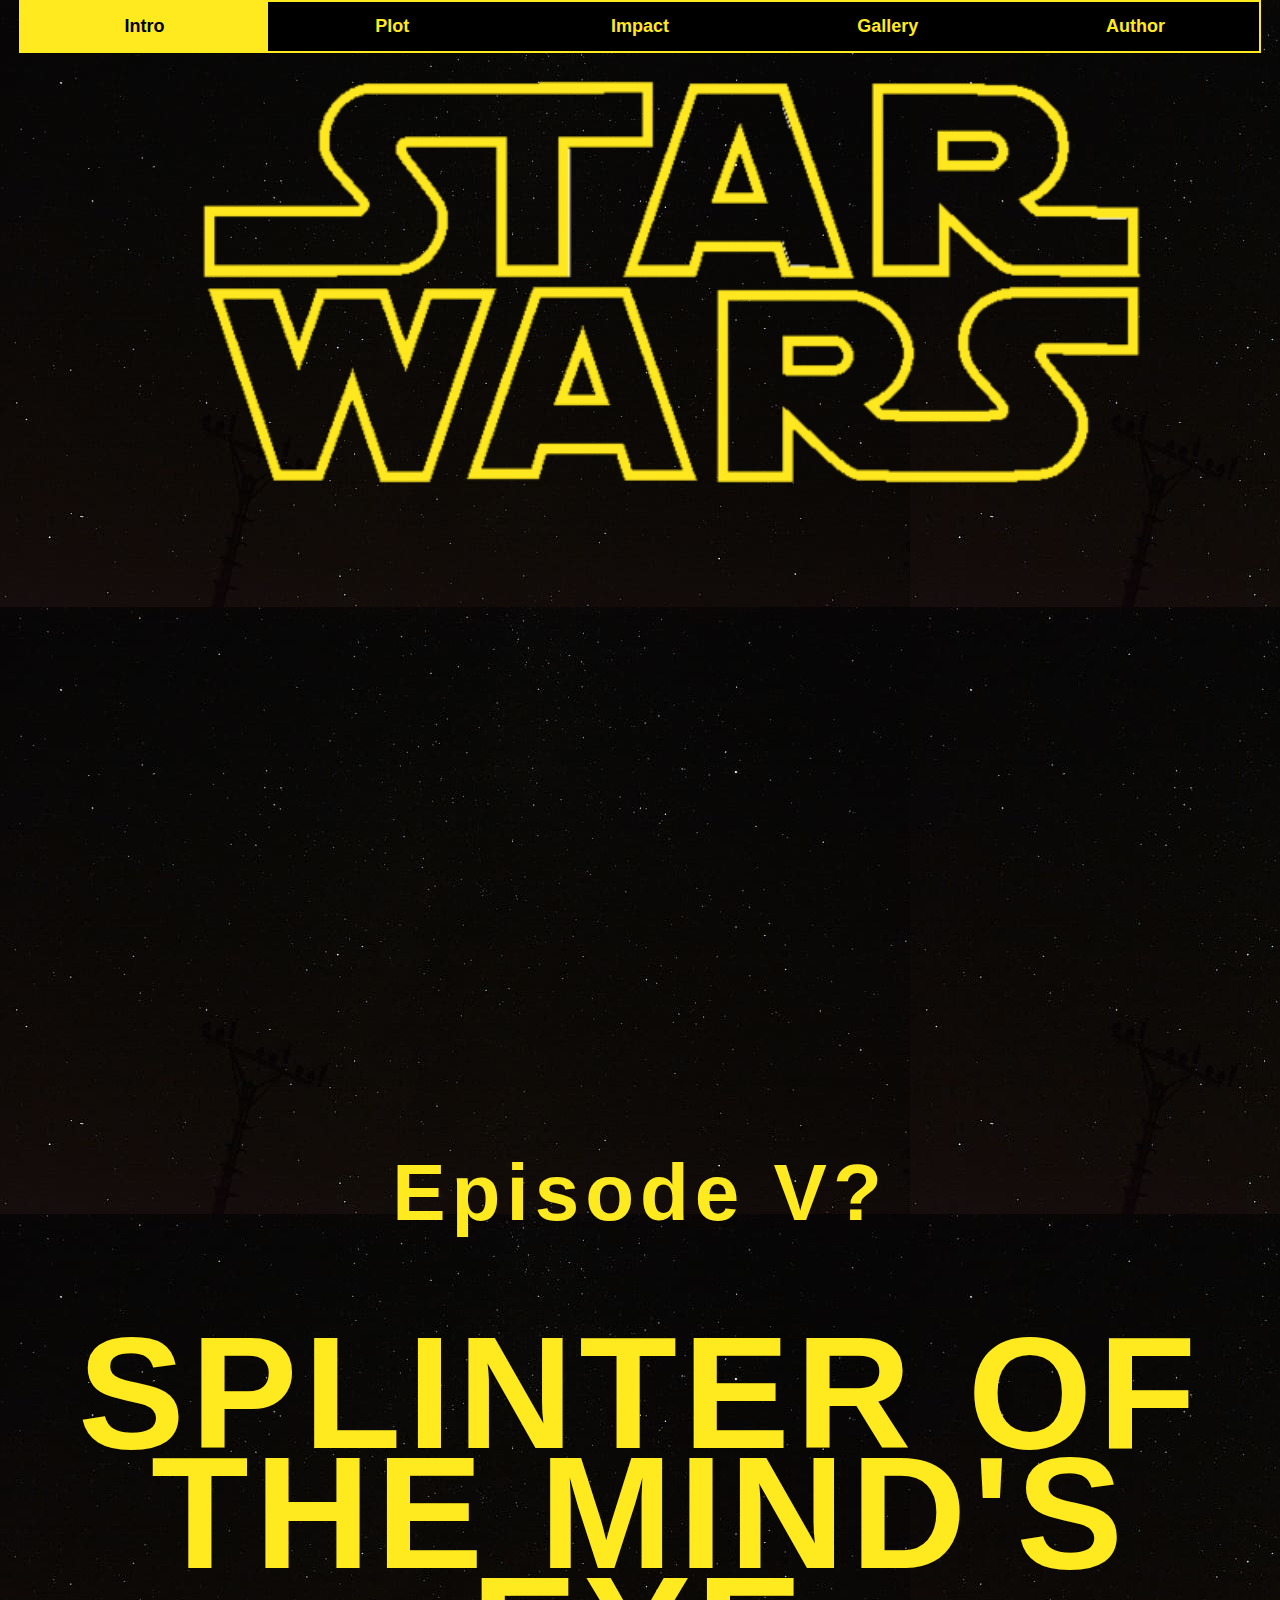
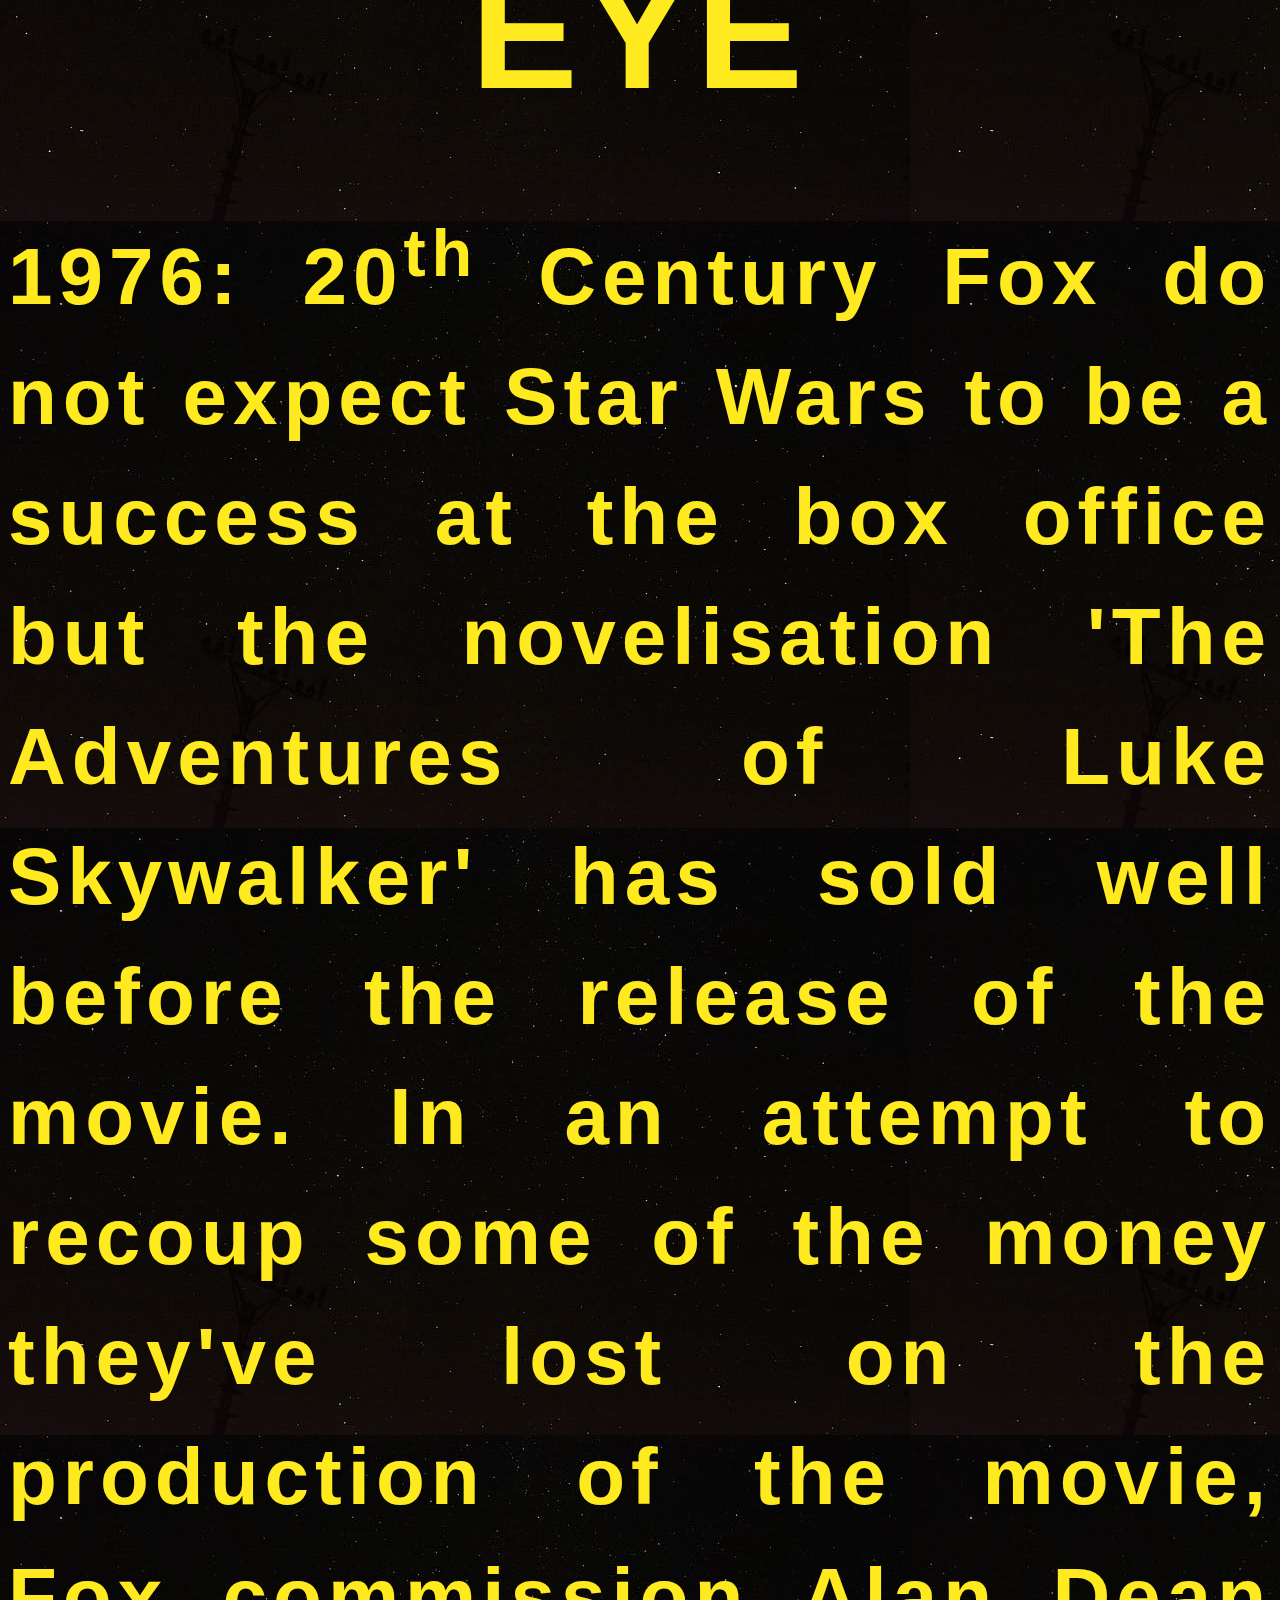
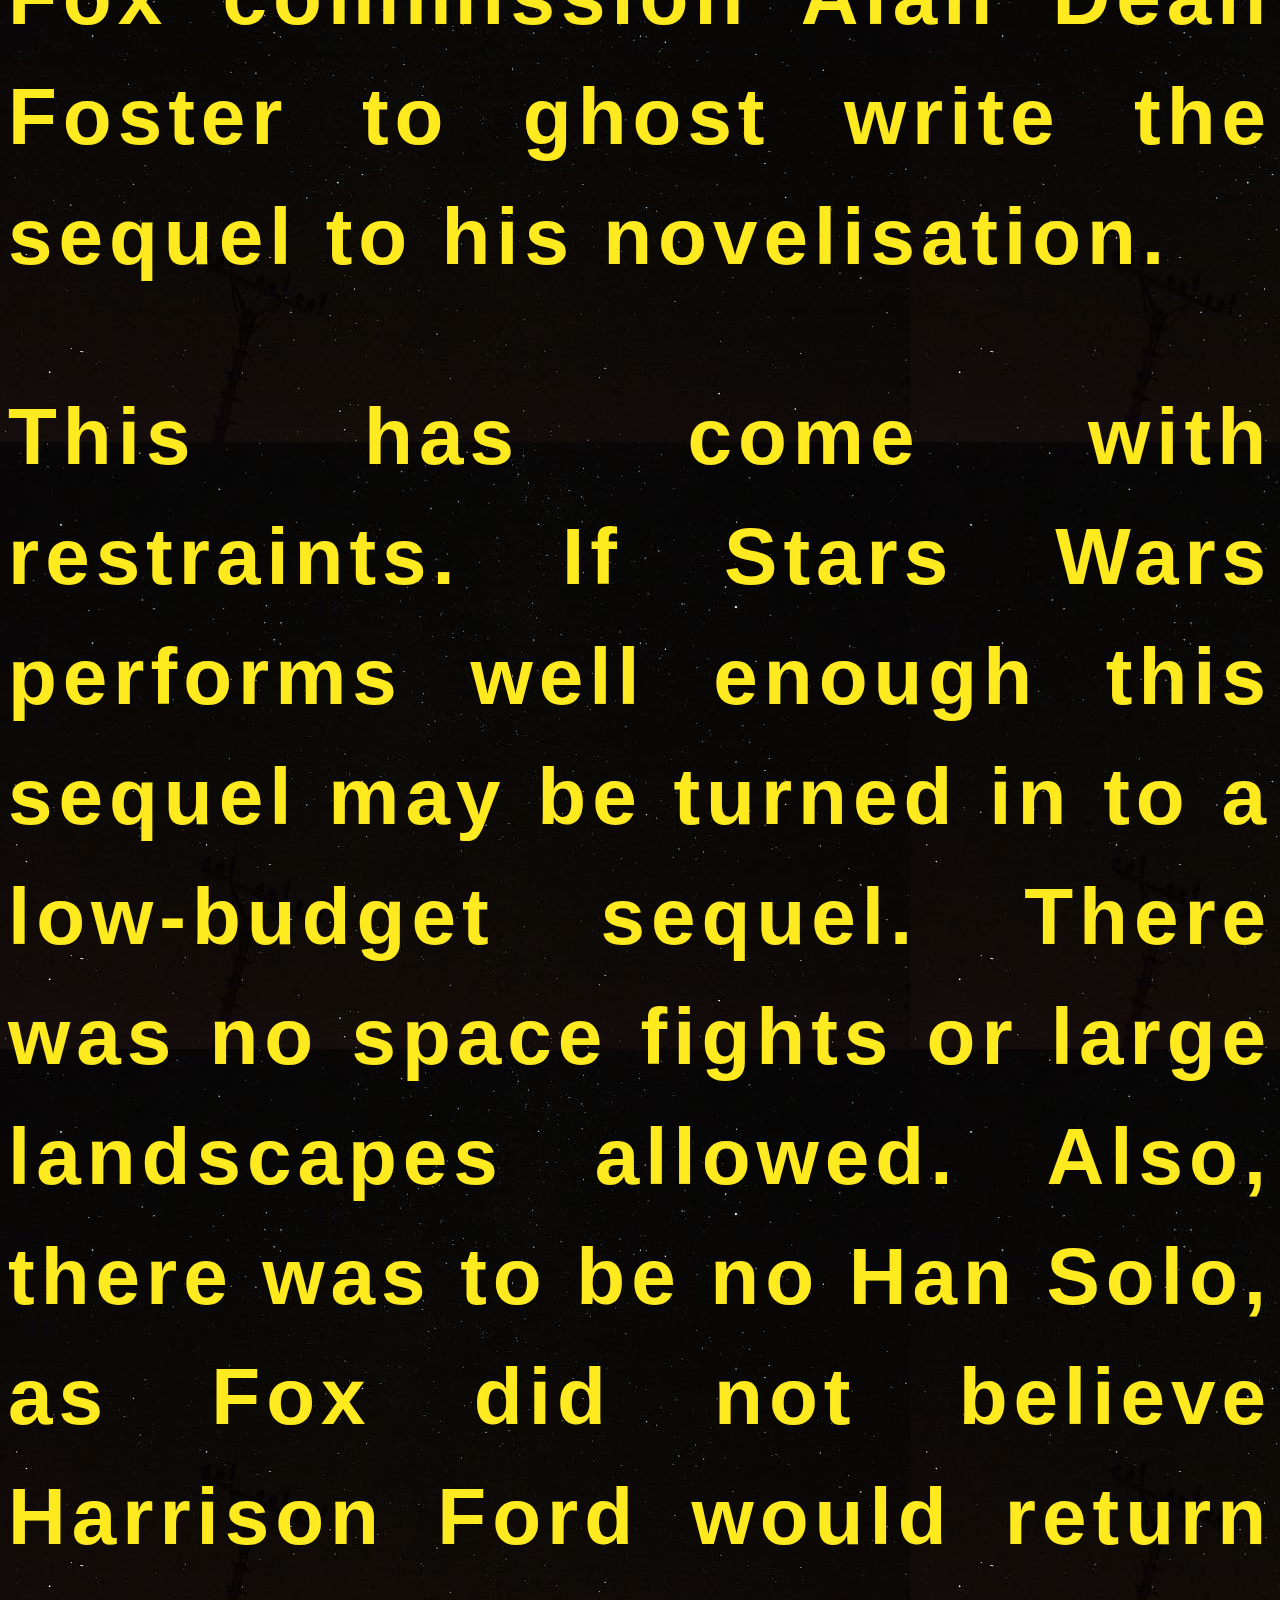
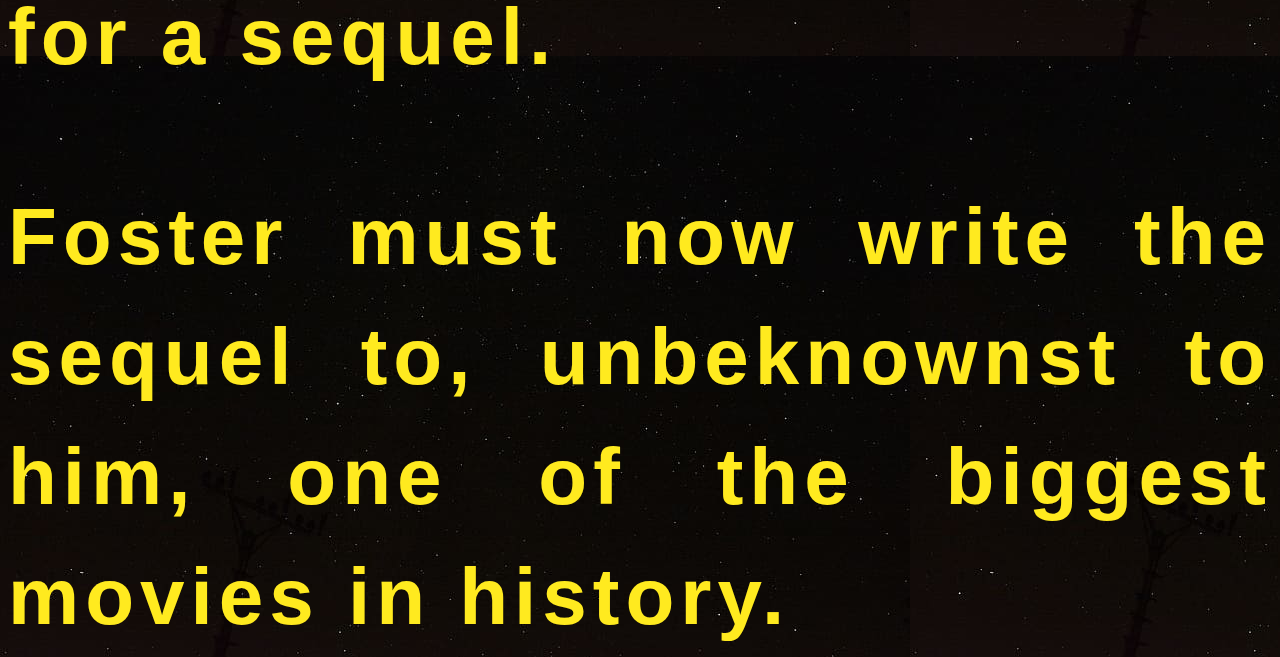
<file: index.html>
<!doctype html>
<html lang="en">
<head>
 <meta charset="utf-8">
 <title>Splinter of the Mind's Eye</title>
 <link rel="stylesheet" href="starwar.css">
</head>
<body>
    <div class="navbar">
        <a class="active" href= "index.html">Intro</a>
        <a href= "plot.html">Plot</a>
        <a href= "impact.html">Impact</a>
        <a href= "gallery2.html">Gallery</a>
        <a href= "author.html">Author</a>
</div>

    <section class="star-wars">
      <div class="logo">
        <img src="Images/Star_Wars_Logo.png" alt="Star Wars Logo">


      </div>
      <div class="crawl">
        <div class="title">
          <p>Episode V?</p>
          <h1>Splinter of the Mind's Eye</h1>
        </div>
        
        <p>
          1976: 20<sup>th</sup> Century Fox do not expect Star Wars to be a success at the box office but the novelisation 'The Adventures of Luke Skywalker' has sold well before the release of the movie.
          In an attempt to recoup some of the money they've lost on the production of the movie, Fox commission Alan Dean Foster to ghost write the sequel to his novelisation.
        </p>
        <p>
        This has come with restraints. If Stars Wars performs well enough this sequel may be turned in to a low-budget sequel. 
        There was no space fights or large landscapes allowed. 
        Also, there was to be no Han Solo, as Fox did not believe Harrison Ford would return for a sequel.
        </p>  
        <p>
        Foster must now write the sequel to, unbeknownst to him, one of the biggest movies in history. 
        </p>
        

      </div>
    </section>  
        
</body>
</html>
</file>
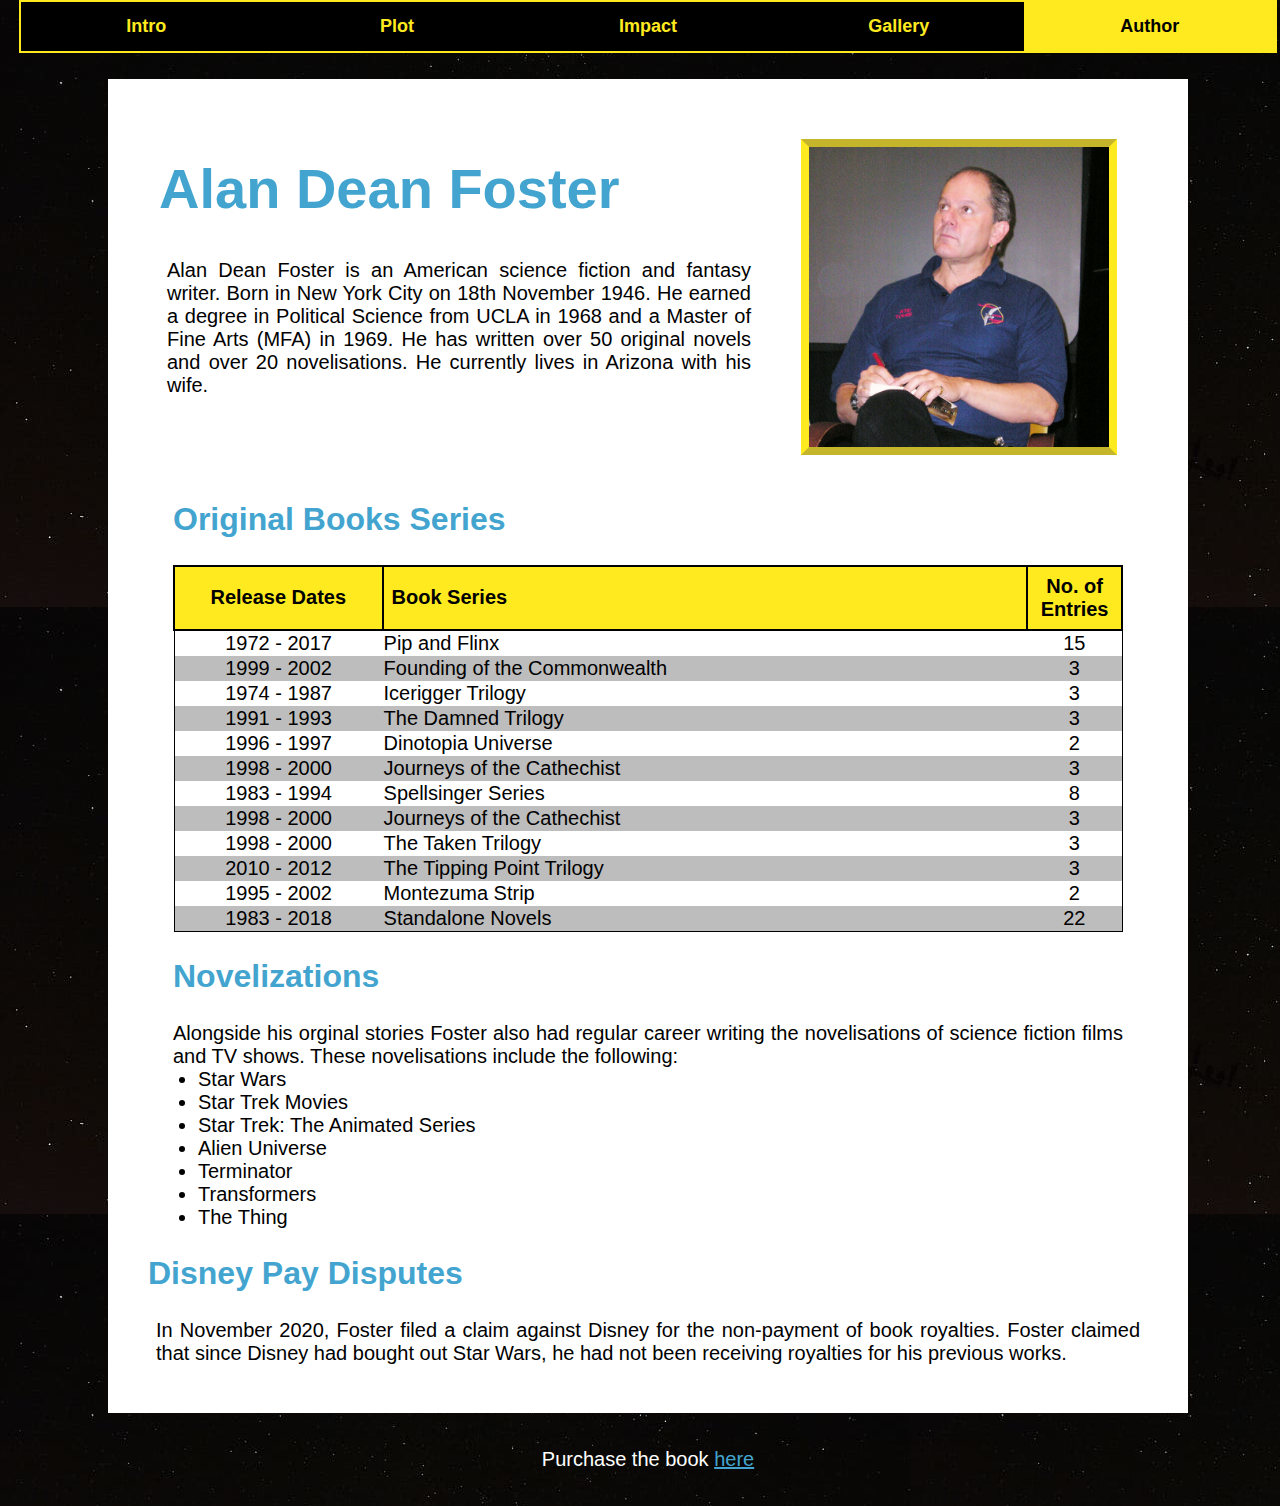
<file: author.html>
<!doctype html>
<html lang="en">
<head>
 <meta charset="utf-8">
 <title>Splinter - Author</title>
 <link rel="stylesheet" href="./test.css">
</head>
<body>
    <div class="navbar">
        <a href= "index.html">Intro</a>
        <a href= "plot.html">Plot</a>
        <a href= "impact.html">Impact</a>
        <a href= "gallery2.html">Gallery</a>
        <a class="active" href= "author.html">Author</a>
    </div>

    <div class="whitebox">
        <div class ="intro">
            <h1 class="title">Alan Dean Foster</h1>
            <p>
            Alan Dean Foster is an American science fiction and fantasy writer. 
            Born in New York City on 18th November 1946. 
            He earned a degree in Political Science from UCLA in 1968 and a Master of Fine Arts (MFA) in 1969. 
            He has written over 50 original novels and over 20 novelisations.
            He currently lives in Arizona with his wife.
            </p>
        </div>
        
        <img src="Images/ADF.jpg" alt="Author, Alan Dean Foster">

        <h2 class="subtitle" style="width:95%"> Original Books Series </h2>

        <table id="books">
            <tr>
                <th style = "text-align: center; width: 22%;"> Release Dates </th>
                <th> Book Series </th>
                <th style = "text-align: center; width:10%"> No. of Entries </th>
            </tr>
            <tr>
                <td style = "text-align: center;"> 1972 - 2017 </td>
                <td> Pip and Flinx</td>
                <td style = "text-align: center;"> 15 </td>
            </tr>
            <tr>
                <td style = "text-align: center;"> 1999 - 2002 </td>
                <td> Founding of the Commonwealth</td>
                <td style = "text-align: center;"> 3 </td>
            </tr>
            <tr>
                <td style = "text-align: center;"> 1974 - 1987 </td>
                <td> Icerigger Trilogy</td>
                <td style = "text-align: center;"> 3 </td>
            </tr>
            <tr>
                <td style = "text-align: center;"> 1991 - 1993 </td>
                <td> The Damned Trilogy</td>
                <td style = "text-align: center;"> 3 </td>
            </tr>
            <tr>
                <td style = "text-align: center;"> 1996 - 1997 </td>
                <td> Dinotopia Universe</td>
                <td style = "text-align: center;"> 2 </td>
            </tr>
            <tr>
                <td style = "text-align: center;"> 1998 - 2000 </td>
                <td> Journeys of the Cathechist</td>
                <td style = "text-align: center;"> 3 </td>
            </tr>
            <tr>
                <td style = "text-align: center;"> 1983 - 1994 </td>
                <td> Spellsinger Series</td>
                <td style = "text-align: center;"> 8 </td>
            </tr>
            <tr>
                <td style = "text-align: center;"> 1998 - 2000 </td>
                <td> Journeys of the Cathechist</td>
                <td style = "text-align: center;"> 3 </td>
            </tr>
            <tr>
                <td style = "text-align: center;"> 1998 - 2000 </td>
                <td> The Taken Trilogy</td>
                <td style = "text-align: center;"> 3 </td>
            </tr>
            <tr>
                <td style = "text-align: center;"> 2010 - 2012 </td>
                <td> The Tipping Point Trilogy </td>
                <td style = "text-align: center;"> 3 </td>
            </tr>
            <tr>
                <td style = "text-align: center;"> 1995 - 2002 </td>
                <td> Montezuma Strip </td>
                <td style = "text-align: center;"> 2 </td>
            </tr>
            <tr>
                <td style = "text-align: center;"> 1983 - 2018 </td>
                <td> Standalone Novels </td>
                <td style = "text-align: center;"> 22 </td>
            </tr>
            
        </table>

        <h2 class="subtitle" style="width:95%;"> Novelizations </h2>

        <p style ="color:black; font-size: 1.25em; max-width: 95%; margin:0px;">Alongside his orginal stories Foster also had regular career writing the novelisations of science fiction films and TV shows. These novelisations include the following:</p>
        <ul>
            <li> Star Wars</li>
            <li> Star Trek Movies</li>
            <li> Star Trek: The Animated Series</li>
            <li> Alien Universe</li>
            <li> Terminator </li>
            <li> Transformers </li>
            <li> The Thing </li>
        </ul>
        <article>
            <h2 class="subtitle" style="text-align: left;">Disney Pay Disputes</h2>
            <p>In November 2020, Foster filed a claim against Disney for the non-payment of book royalties. 
                Foster claimed that since Disney had bought out Star Wars, he had not been receiving royalties for his previous works.
            </p>
        </article>
    </div>
    <footer>Purchase the book <a href="https://www.amazon.co.uk/Splinter-Minds-Eye-Star-Wars/dp/0345320239"> here</a></footer> 
</body>
</html>
</file>
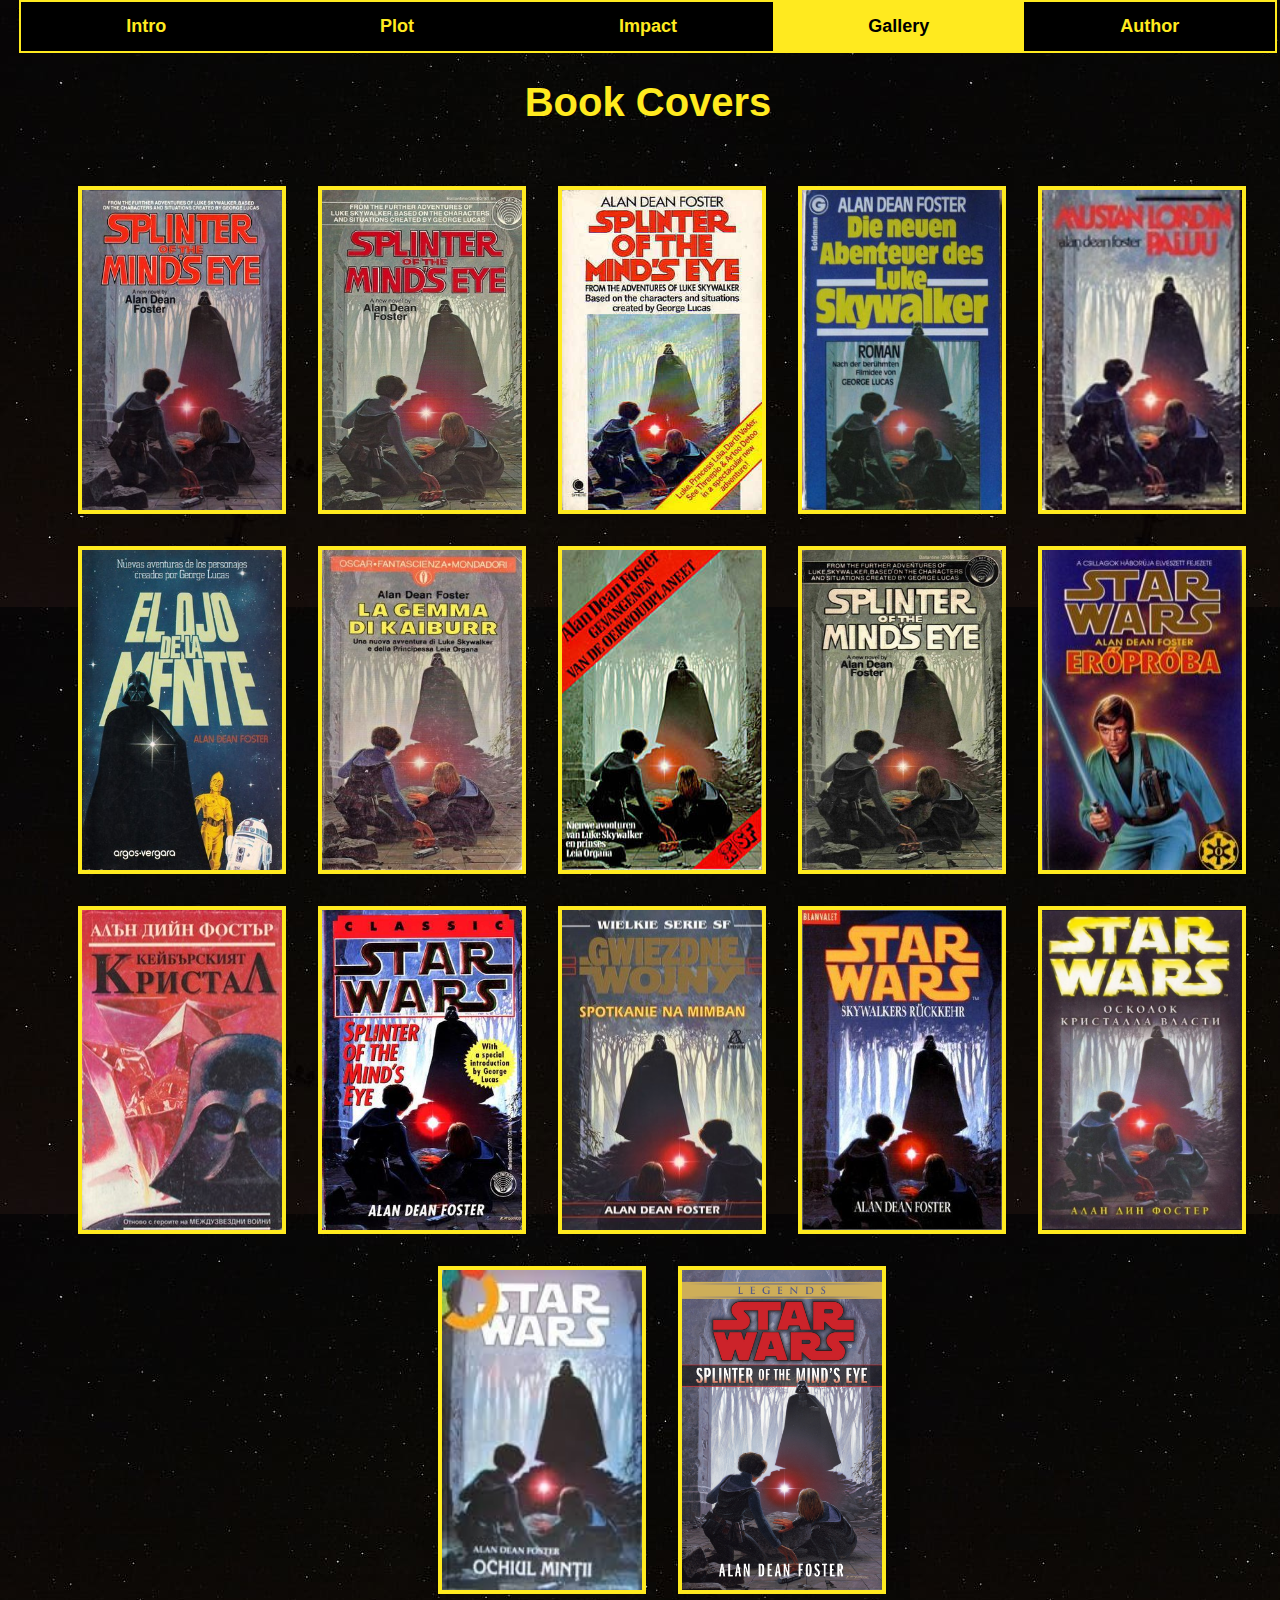
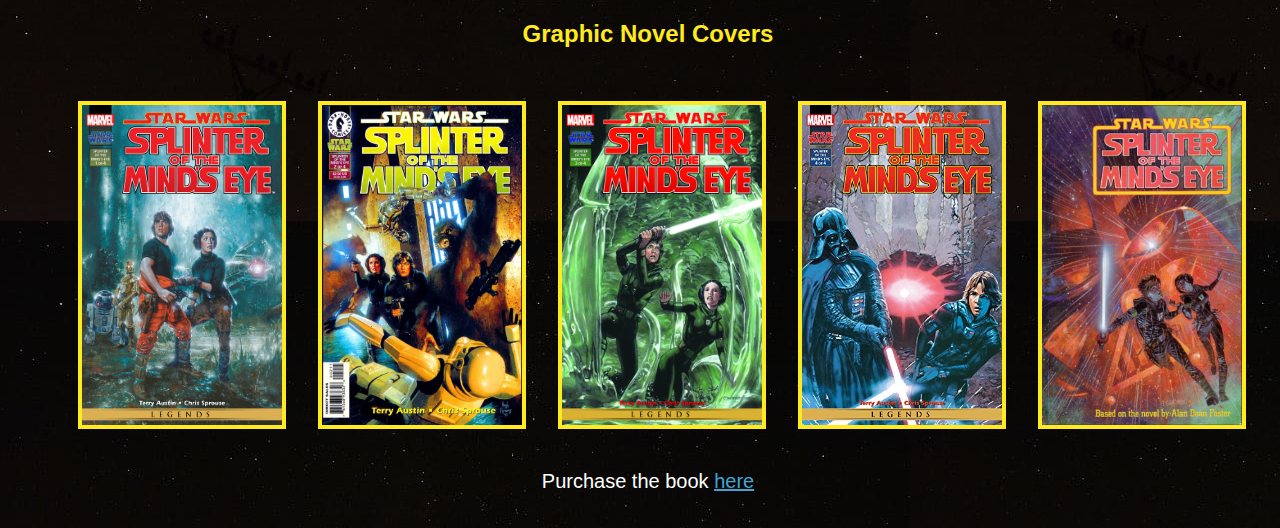
<file: gallery2.html>
<!doctype html>
<html lang="en">
<head>
 <meta charset="utf-8">
 <title>Splinter - Gallery</title>
 <link rel="stylesheet" href="test.css">
</head>
<body>
    <div class="navbar">
        <a href= "index.html">Intro</a>
        <a href= "plot.html">Plot</a>
        <a href= "impact.html">Impact</a>
        <a class="active" href= "gallery2.html">Gallery</a>
        <a href= "author.html">Author</a>
    </div>

    <h1>Book Covers</h1>


    <div class="gallery">

        <div class="box">
            <div class="imgBox">
                <img src="Gallery/Original.jpg" alt="Original Hardcover">
            </div>
            <div class="content">
                <p>Original Hardcover <br> February 1978 </p> 
            </div>
        </div>

        <div class="box">
            <div class="imgBox">
                <img src="Gallery/Original_paperback.jpg" alt="Original paperback">
            </div>
            <div class="content">
                <p>Original Paperback <br> April 1978 </p> 
            </div>
        </div>

        <div class="box">
            <div class="imgBox">
                <img src="Gallery/paperback_april_78.jpg" alt="Paperback print second wave">
            </div>
            <div class="content">
                <p>Paperback Alternative Cover <br> April 1978 </p> 
            </div>
        </div>

        <div class="box">
            <div class="imgBox">
                <img src="Gallery/German_1978.jpg" alt="German Cover">
            </div>
            <div class="content">
                <p>German Cover <br> "The New Adventures of Luke Skywalker"<br>April 1978 </p> 
            </div>
        </div>

        <div class="box">
            <div class="imgBox">
                <img src="Gallery/Finnish.jpg" alt="Finnish Cover">
            </div>
            <div class="content">
                <p>Finnish Cover <br> "Return of the Dark Lord"<br>April 1978 </p> 
            </div>
        </div>

        <div class="box">
            <div class="imgBox">
                <img src="Gallery/Spanish.jpg" alt="Spanish Cover">
            </div>
            <div class="content">
                <p>Spanish Cover <br> "The Mind's Eye"<br>July 1978 </p> 
            </div>
        </div>

        <div class="box">
            <div class="imgBox">
                <img src="Gallery/Italian.jpg" alt="Italian Cover">
            </div>
            <div class="content">
                <p>Italian Cover <br> "The Kyber Crystal"<br>August 1979 </p> 
            </div>
        </div>

        <div class="box">
            <div class="imgBox">
                <img src="Gallery/Dutch.jpg" alt="Dutch Cover">
            </div>
            <div class="content">
                <p>Dutch Cover <br> "Prisoners of the Jungle Planet"<br>August 1979 </p> 
            </div>
        </div>

        <div class="box">
            <div class="imgBox">
                <img src="Gallery/paperback_83.jpg" alt="Paperback Reprint">
            </div>
            <div class="content">
                <p>Return of the Jedi Rerelease <br> August 1983 </p> 
            </div>
        </div>

        <div class="box">
            <div class="imgBox">
                <img src="Gallery/Hungarian.jpg" alt="Hungarian Cover">
            </div>
            <div class="content">
                <p>Hungarian Cover <br> "A Test of Strength"<br>March 1992 </p> 
            </div>
        </div>

        <div class="box">
            <div class="imgBox">
                <img src="Gallery/Bulgarian_Cover.jpg" alt="Bulgarian Cover">
            </div>
            <div class="content">
                <p>Bulgarian Cover <br> "Kyber Crystal"<br>June 1993 </p> 
            </div>
        </div>

        <div class="box">
            <div class="imgBox">
                <img src="Gallery/Classic_1994.jpg" alt="Star Wars Classics Cover">
            </div>
            <div class="content">
                <p>Star Wars Classics <br>April 1994 </p> 
            </div>
        </div>

        <div class="box">
            <div class="imgBox">
                <img src="Gallery/Polish_1996.jpg" alt="Polish Cover">
            </div>
            <div class="content">
                <p>Polish Cover<br> "Meeting at Mimban" <br>December 1996 </p> 
            </div>
        </div>
        
        <div class="box">
            <div class="imgBox">
                <img src="Gallery/German_OC.jpg" alt="German Rerelease Cover">
            </div>
            <div class="content">
                <p>German Rerelease<br> "Skywalker's Return" <br>December 1996 </p> 
            </div>
        </div>

        <div class="box">
            <div class="imgBox">
                <img src="Gallery/Russian.jpg" alt="Russian Cover">
            </div>
            <div class="content">
                <p>Russian Cover <br> "Power Shard Crystal" <br>January 2000 </p> 
            </div>
        </div>

        <div class="box">
            <div class="imgBox">
                <img src="Gallery/Romanian.jpg" alt="Romanian Cover">
            </div>
            <div class="content">
                <p>Romanian Cover <br> "The Mind's Eye" <br> November 2003 </p> 
            </div>
        </div>

        <div class="box">
            <div class="imgBox">
                <img src="Gallery/Legends.jpg" alt="Star Wars Legends Cover">
            </div>
            <div class="content">
                <p>Star Wars Legends <br>March 2015 </p> 
            </div>
        </div>

        

    </div>

    <h2>Graphic Novel Covers</h2>

    <div class="gallery">
        <div class="box">
            <div class="imgBox">
                <img src="Gallery/GN1.jpg" alt="Graphic Novel Issue 1">
            </div>
            <div class="content">
                <p>Graphic Novel Issue 1 <br>December 1995 </p> 
            </div>
        </div>

        <div class="box">
            <div class="imgBox">
                <img src="Gallery/GN2.jpg" alt="Graphic Novel Issue 2">
            </div>
            <div class="content">
                <p>Graphic Novel Issue 2 <br>December 1995 </p> 
            </div>
        </div>

        <div class="box">
            <div class="imgBox">
                <img src="Gallery/GN3.jpg" alt="Graphic Novel Issue 3">
            </div>
            <div class="content">
                <p>Graphic Novel Issue 3 <br>January 1996 </p> 
            </div>
        </div>

        <div class="box">
            <div class="imgBox">
                <img src="Gallery/GN4.jpg" alt="Graphic Novel Issue 4">
            </div>
            <div class="content">
                <p>Graphic Novel Issue 4 <br>January 1996 </p> 
            </div>
        </div>

        <div class="box">
            <div class="imgBox">
                <img src="Gallery/GNC.jpg" alt="Graphic Novel Complete Collection">
            </div>
            <div class="content">
                <p>Graphic Novel Complete Collection <br>July 1996 </p> 
            </div>
        </div>

    </div>
    <footer>Purchase the book <a href="https://www.amazon.co.uk/Splinter-Minds-Eye-Star-Wars/dp/0345320239"> here</a></footer>
</body>
</html>
</file>
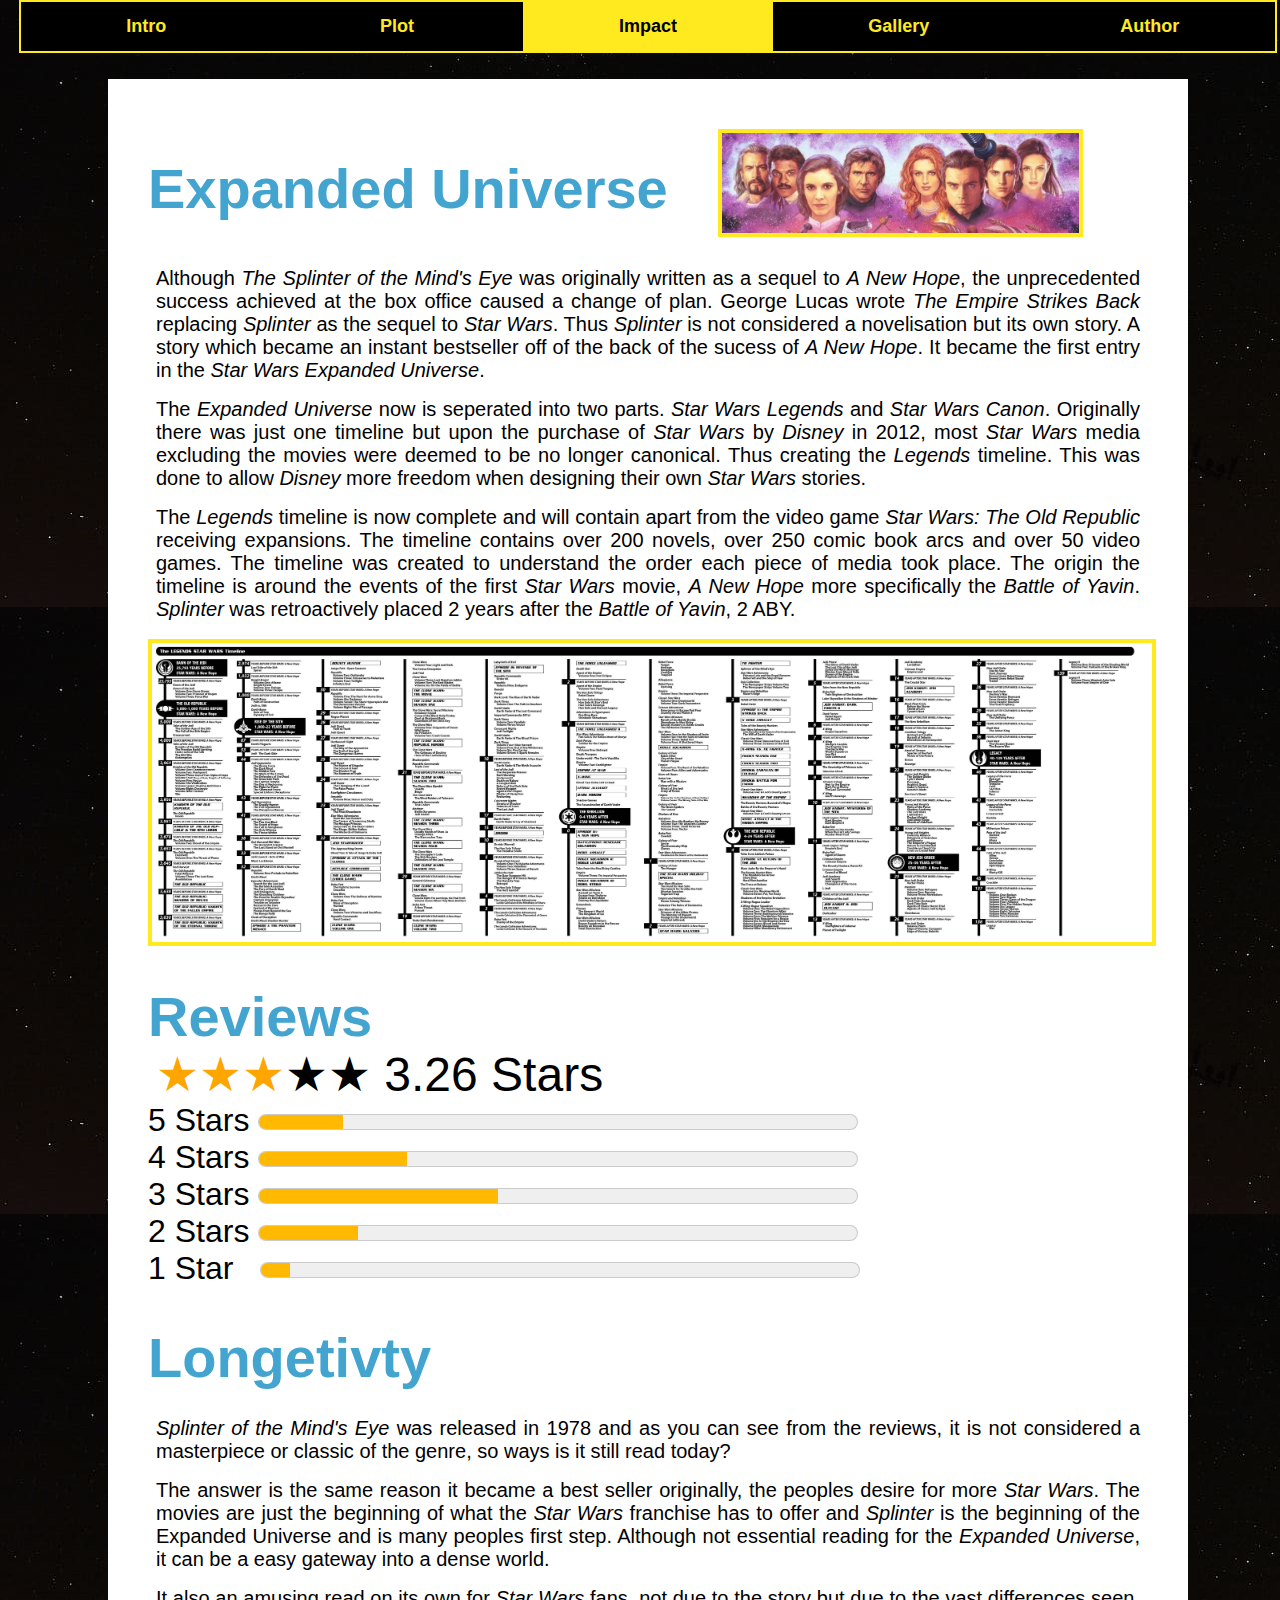
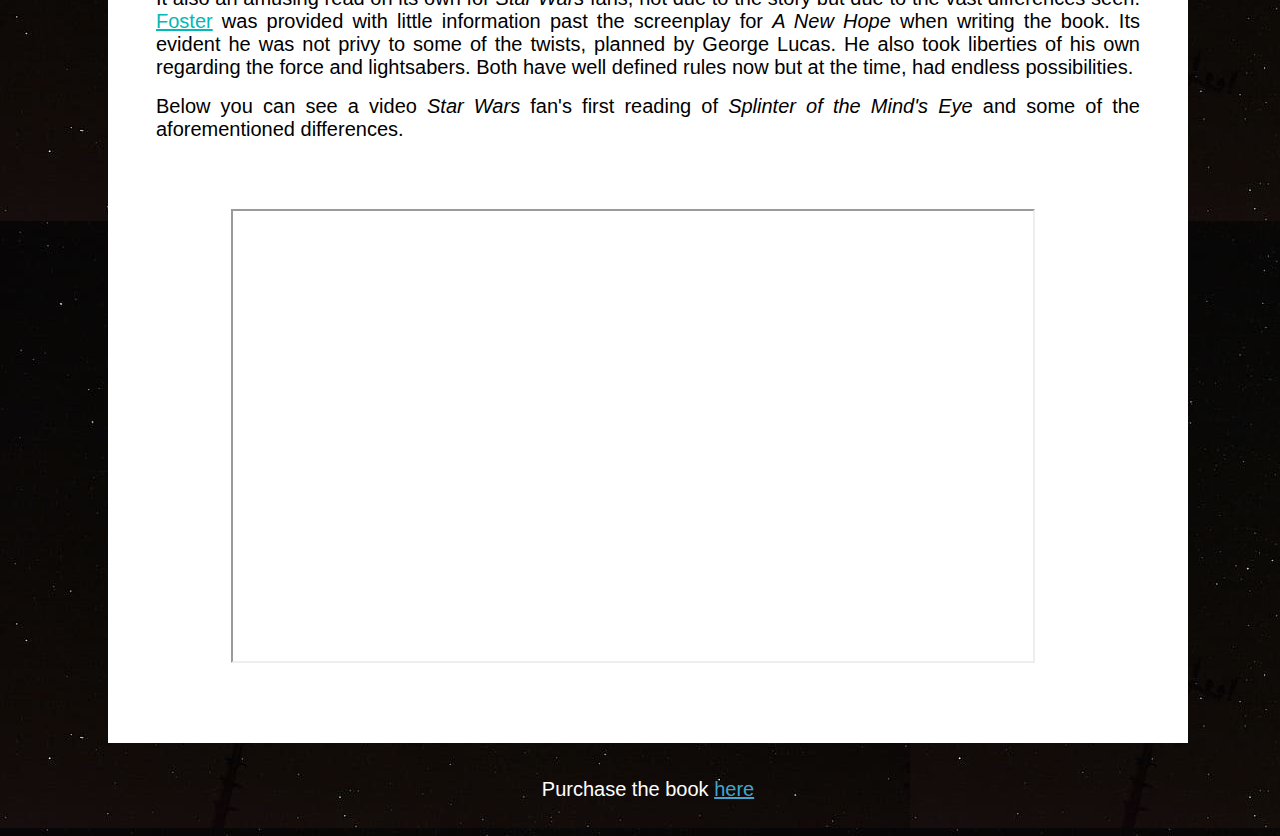
<file: impact.html>
<!doctype html>
<html lang="en">
<head>
 <meta charset="utf-8">
 <title>Splinter - Impact</title>
 <link rel="stylesheet" href="test.css">
</head>
<body>
    <div class="navbar">
        <a href= "index.html">Intro</a>
        <a href= "plot.html">Plot</a>
        <a class="active" href= "impact.html">Impact</a>
        <a href= "gallery2.html">Gallery</a>
        <a href= "author.html">Author</a>
    </div>

    <div class="whiteboxleft">
        <h1 class="title">Expanded Universe</h1>
        <img class="topright" src="Images/SWEU.jpg" alt="Star Wars EU drawing featuring, Kyle Katarn, Lando Calrissian, Leia Organa, Han Solo, Mara Jade, Luke Skywalker, Jacen Solo & Jaida Solo.">
        <p>
        Although <em>The Splinter of the Mind's Eye</em> was originally written as a sequel to <em>A New Hope</em>, the unprecedented success achieved at the box office caused a change of plan.
        George Lucas wrote <em>The Empire Strikes Back</em> replacing <em>Splinter</em> as the sequel to <em>Star Wars</em>. 
        Thus <em>Splinter</em> is not considered a novelisation but its own story. 
        A story which became an instant bestseller off of the back of the sucess of <em>A New Hope</em>.
        It became the first entry in the <em>Star Wars Expanded Universe</em>.
        </p>
        <p>
        The <em>Expanded Universe</em> now is seperated into two parts. <em>Star Wars Legends</em> and <em>Star Wars Canon</em>. 
        Originally there was just one timeline but upon the purchase of <em>Star Wars</em> by <em>Disney</em> in 2012, most <em>Star Wars</em> media excluding the movies were deemed to be no longer canonical.
        Thus creating the <em>Legends</em> timeline. 
        This was done to allow <em>Disney</em> more freedom when designing their own <em>Star Wars</em> stories.
        </p>
        <p>
        The <em>Legends</em> timeline is now complete and will contain apart from the video game <em>Star Wars: The Old Republic</em> receiving expansions. 
        The timeline contains over 200 novels, over 250 comic book arcs and over 50 video games. 
        The timeline was created to understand the order each piece of media took place.
        The origin the timeline is around the events of the first <em>Star Wars</em> movie, <em>A New Hope</em> more specifically the <em>Battle of Yavin</em>.
        <em>Splinter</em> was retroactively placed 2 years after the <em>Battle of Yavin</em>, 2 ABY.
        </p>
        <img id="timeline" src="Images/timeline.jpg" alt="Star Wars Expanded Universe Timeline">

        <h1 style="width:100%" class="title">Reviews</h1>
        <p id="rating"><em>★★★</em>★★ 3.26 Stars</p>
        <div id="stars">
            <label for="5star">5 Stars</label>
            <meter style="width:60%" id="5star" value="1505" min="0" max="10762" optimum="1" high="2">13%</meter><br>
            <label for="5star">4 Stars</label>
            <meter style="width:60%" id="4star" value="2665" min="0" max="10762" optimum="1" high="2">24%</meter><br>
            <label for="5star">3 Stars</label>
            <meter style="width:60%" id="3star" value="4292" min="0" max="10762" optimum="1" high="2">39%</meter><br>
            <label for="5star">2 Stars</label>
            <meter style="width:60%" id="2star" value="1772" min="0" max="10762" optimum="1" high="2">16%</meter><br>
            <label for="5star">1 Star &nbsp; </label>
            <meter style="width:60%" id="1star" value="528" min="0" max="10762" optimum="1" high="2">4%</meter><br>
        </div>

        <h1 style="width:100%" class="title">Longetivty</h1>
        <p style="margin-top:-10px;">
            <em>Splinter of the Mind's Eye</em> was released in 1978 and as you can see from the reviews, it is not considered a masterpiece or classic of the genre, so ways is it still read today?
        </p>   
        <p>The answer is the same reason it became a best seller originally, the peoples desire for more <em>Star Wars</em>.
            The movies are just the beginning of what the <em>Star Wars</em> franchise has to offer and <em>Splinter</em> is the beginning of the Expanded Universe and is many peoples first step.
            Although not essential reading for the <em>Expanded Universe</em>, it can be a easy gateway into a dense world.
        </p>
        <p>
            It also an amusing read on its own for <em>Star Wars</em> fans, not due to the story but due to the vast differences seen.
            <a href="author.html">Foster</a> was provided with little information past the screenplay for <em>A New Hope</em> when writing the book.
            Its evident he was not privy to some of the twists, planned by George Lucas. 
            He also took liberties of his own regarding the force and lightsabers.
            Both have well defined rules now but at the time, had endless possibilities.
        </p>

        <p> Below you can see a video <em> Star Wars</em> fan's first reading of <em> Splinter of the Mind's Eye</em> and some of the aforementioned differences.</p>

        <div class="whitebox">
            <iframe style="align-self: center;" id="player" width="800" height="450" src="https://youtube.com/embed/jqNXVQds4rc" ></iframe>
        </div>
    </div>
    <footer>Purchase the book <a href="https://www.amazon.co.uk/Splinter-Minds-Eye-Star-Wars/dp/0345320239"> here</a></footer>
</body>
</html>
</file>
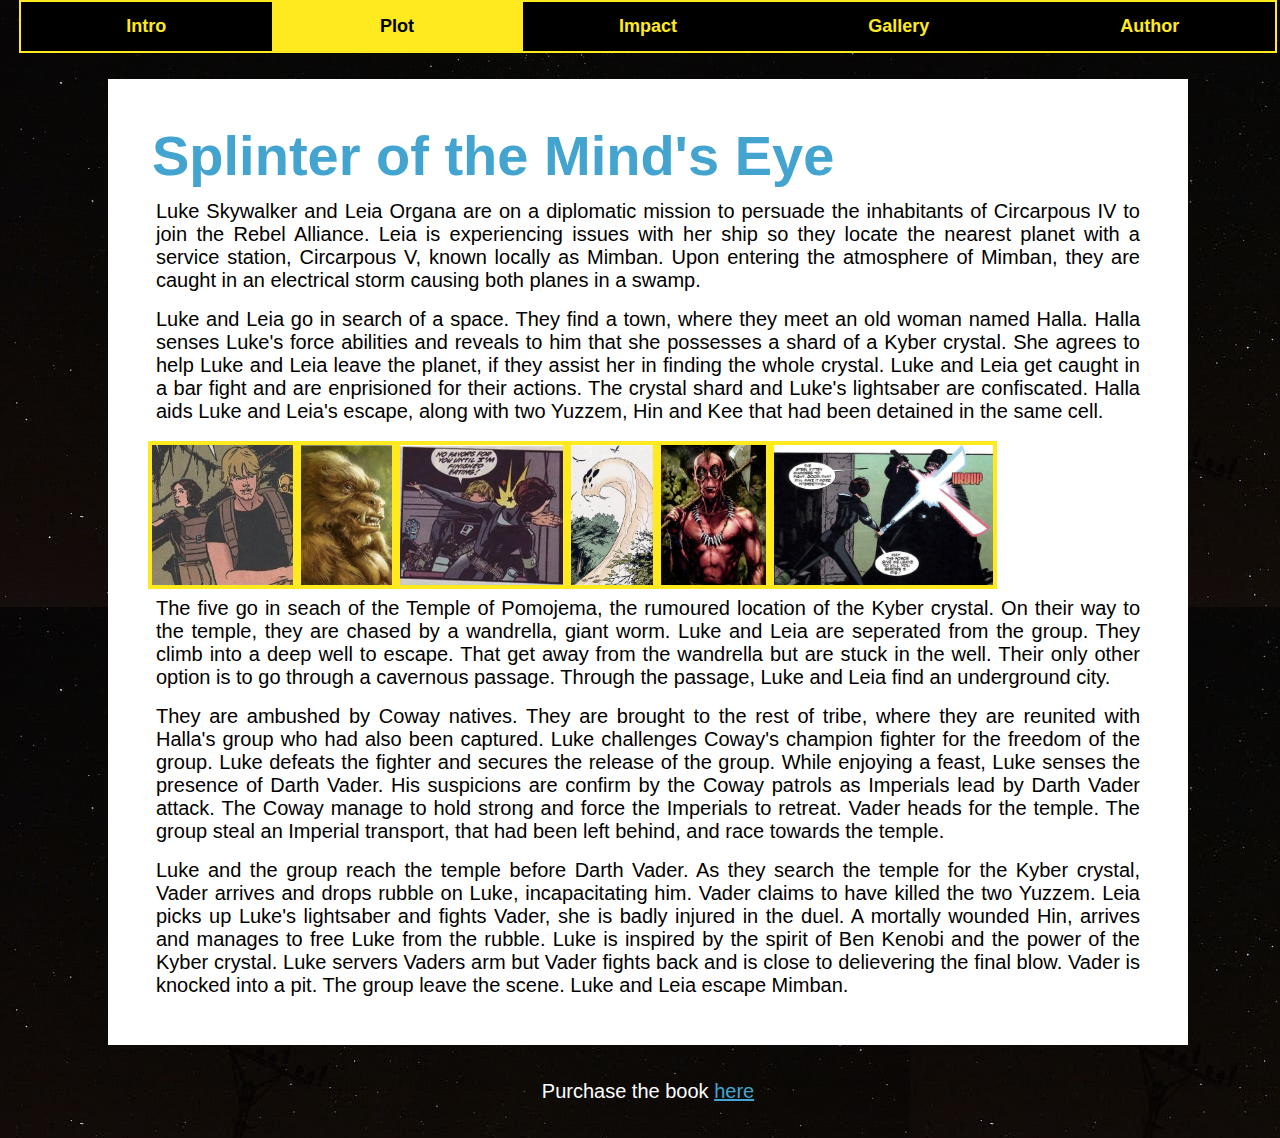
<file: plot.html>
<!doctype html>
<html lang="en">
<head>
 <meta charset="utf-8">
 <title>Splinter - Plot</title>
 <link rel="stylesheet" href="test.css">
</head>
<body>
    <div class="navbar">
        <a href= "index.html">Intro</a>
        <a class="active" href= "plot.html">Plot</a>
        <a href= "impact.html">Impact</a>
        <a href= "gallery2.html">Gallery</a>
        <a href= "author.html">Author</a>
    </div>
    <div class="whiteboxleft">
        <h1 style="margin: 4px;" class="title">Splinter of the Mind's Eye</h1>
        <p>
            Luke Skywalker and Leia Organa are on a diplomatic mission to persuade the inhabitants of Circarpous IV to join the Rebel Alliance. 
            Leia is experiencing issues with her ship so they locate the nearest planet with a service station, Circarpous V, known locally as Mimban.
            Upon entering the atmosphere of Mimban, they are caught in an electrical storm causing both planes in a swamp.
        </p>
        <p>
            Luke and Leia go in search of a space. 
            They find a town, where they meet an old woman named Halla.
            Halla senses Luke's force abilities and reveals to him that she possesses a shard of a Kyber crystal.
            She agrees to help Luke and Leia leave the planet, if they assist her in finding the whole crystal.
            Luke and Leia get caught in a bar fight and are enprisioned for their actions.
            The crystal shard and Luke's lightsaber are confiscated.
            Halla aids Luke and Leia's escape, along with two Yuzzem, Hin and Kee that had been detained in the same cell.
        </p>
        <img src="Images/landing.jpg" alt="Luke and Leia after crash landing on Mimban">
        <img src="Images/Yuzzem.jpg" alt="A Yuzzem">
        <img src="Images/slap.jpeg" alt="Luke slaps Leia in altercation that leads to their arrest">
        <img src="Images/Wandrella.jpg" alt="A Wandrella">
        <img src="Images/Coway.jpg" alt="One of the Coway people">
        <img src="Images/leiavader.jpg" alt="Leia fights Vader using Luke's lightsaber">
        
        <p>
            The five go in seach of the Temple of Pomojema, the rumoured location of the Kyber crystal.
            On their way to the temple, they are chased by a wandrella, giant worm.
            Luke and Leia are seperated from the group.
            They climb into a deep well to escape.
            That get away from the wandrella but are stuck in the well.
            Their only other option is to go through a cavernous passage.
            Through the passage, Luke and Leia find an underground city.
        </p>
        <p>
            They are ambushed by Coway natives.
            They are brought to the rest of tribe, where they are reunited with Halla's group who had also been captured.
            Luke challenges Coway's champion fighter for the freedom of the group.
            Luke defeats the fighter and secures the release of the group.
            While enjoying a feast, Luke senses the presence of Darth Vader.
            His suspicions are confirm by the Coway patrols as Imperials lead by Darth Vader attack.
            The Coway manage to hold strong and force the Imperials to retreat.
            Vader heads for the temple.
            The group steal an Imperial transport, that had been left behind, and race towards the temple.
        </p>
        
        <p>
            Luke and the group reach the temple before Darth Vader.
            As they search the temple for the Kyber crystal, Vader arrives and drops rubble on Luke, incapacitating him.
            Vader claims to have killed the two Yuzzem.
            Leia picks up Luke's lightsaber and fights Vader, she is badly injured in the duel.
            A mortally wounded Hin, arrives and manages to free Luke from the rubble.
            Luke is inspired by the spirit of Ben Kenobi and the power of the Kyber crystal.
            Luke servers Vaders arm but Vader fights back and is close to delievering the final blow.
            Vader is knocked into a pit. The group leave the scene. Luke and Leia escape Mimban.
        </p>
        
    </div>
    <footer>Purchase the book <a href="https://www.amazon.co.uk/Splinter-Minds-Eye-Star-Wars/dp/0345320239"> here</a></footer>
</body>
</html>
</file>
<file: starwar.css>
body {
    
    background-image: url("stars.jpg");
    overflow: hidden;
    margin: 0px 8px;
  }
  
  /*Crawl animations */
  /* Text crawl animation from CSS tricks.com*/
  /*  https://css-tricks.com/snippets/css/star-wars-crawl-text/  */
  .star-wars {
    display: flex;
    justify-content: center;
    position: relative;
    height: 800px;
    color: rgb(255, 234, 31);
    font-family: 'Pathway Gothic One', sans-serif;
    font-size: 500%;
    font-weight: 600;
    width: 100%;
    letter-spacing: 6px;
    line-height: 150%;
    perspective: 350px;
    text-align: justify;
    z-index: -1000;
  }
  
  .crawl {
    position: relative;
    top: 1000px;
    transform-origin: 50% 100%;
    animation: crawl 75s linear;
  }
  
  .crawl > .title {
    font-size: 100%;
    text-align: center;
  }
  
  .crawl > .title h1 {
    margin: 0 0 100px;
    text-transform: uppercase;
  }

  .star-wars .logo{
    position: absolute;
    top:-10%;
    left: 12%;
    transform-origin: 100% 100%;
    animation: fade 75s linear;
  }

  .star-wars .logo img{
    width:80vw; 
    height:auto;
  }
  
  @keyframes crawl {
    8% {
      top: 1100px;
      transform: rotateX(20deg)  translateZ(0);
    }
    100% { 
      top: -6000px;
      transform: rotateX(25deg) translateZ(-2500px);
    }
  }

  @keyframes fade {
    0% {
      transform: translateZ(500px);
    }
    10%{
      transform: translateZ(-2000px);
    }

    12%{
      transform: translateZ(-2500px);
      opacity: 0;

    }

    100%{
      transform: translateZ(-2500px);
      opacity: 0;

    }
  }

  @media screen and (max-width: 1000px){

    @keyframes crawl {
      8% {
        top: 1100px;
        transform: rotateX(0deg)  translateZ(0);
      }
      100% { 
        top: -6000px;
        transform: rotateX(0deg) translateZ(-500px);
      }
    }
  }

/*Navigation bar start*/
.navbar{
  overflow:hidden;
  margin: auto;
  width: 98%;
  border: 2px solid rgb(255,234,31);
  background-color: rgb(0, 0, 0);
}

.navbar a{
  float: left;
  display:block;
  color: rgb(255,234,31);
  font-family: 'Pathway Gothic One', sans-serif;
  font-weight: 600;
  font-size: 18px;
  width: 20%;
  text-align: center;
  padding: 14px 0px;
  text-decoration: none;
}

.navbar a:visited{
color: rgb(255,234,31);
text-decoration: none;
}

.navbar a:hover{
  color:rgb(0, 0, 0);
  background-color: rgb(255,234,31);
  text-decoration: none;
  font-size: 110%;

}

.navbar a.active{
  color: rgb(0,0,0);
  background-color: rgb(255,234,31);
}

@media screen and (max-width: 1000px){

  body{
    margin:2px;
  }
  .navbar{
    overflow:hidden;
    margin: auto;
    width: 99%;
    border: 0.25vh solid rgb(255, 234, 31);
}

.navbar a{
    float: left;
    font-size: 40px;
}

.navbar a:hover{
  font-size: 40px;
}

}


/*Navigation Bar end */

nav a{
  color: rgb(67,165,207);
  text-decoration: underline;
}

nav a:hover{
  color: rgb(98, 0, 202);
  text-decoration: underline;
}
</file>
<file: test.css>
body{
    background-image: url("stars.jpg");
    overflow: scroll;
    font-family: 'Pathway Gothic One', sans-serif;
    color: rgb(255,234,31);
    text-align: center;
    margin: 0px 8px;
    width: 100%;
    height: 100%;
    display: flex;
    flex-direction: column;
    
}

h1{
  font-size: 40px;
  font-weight: 600;
}

img{
  border: 4px solid rgb(255,234,31);
}

/*Navigation bar start*/
.navbar{
    overflow:hidden;
    margin: auto;
    width: 98%;
    border: 2px solid rgb(255,234,31);
    background-color: rgb(0, 0, 0);
    
}

.navbar a{
    float: left;
    display:block;
    color: rgb(255,234,31);
    font-family: 'Pathway Gothic One', sans-serif;
    font-weight: 600;
    font-size: 18px;
    width: 20%;
    text-align: center;
    padding: 14px 0px;
    text-decoration: none;
}

.navbar a:visited{
  color: rgb(255,234,31);
  text-decoration: none;
}

.navbar a:hover{
    color:rgb(0, 0, 0);
    background-color: rgb(255,234,31);
    text-decoration: none;
    font-size: 110%;

  }

  .navbar a.active{
    color: rgb(0,0,0);
    background-color: rgb(255,234,31);
  }

  @media screen and (max-width: 1000px){

    body{
      margin:2px;
    }
    .navbar{
      overflow:hidden;
      margin: auto;
      width: 99%;
      border: 0.25vh solid rgb(255, 234, 31);
  }
  
  .navbar a{
      float: left;
      font-size: 40px;
  }

  .navbar a:hover{
    font-size: 40px;
  }

  }

/*Navigation Bar ends*/
/*Gallery Start*/
/* Text Appears on images on hover code taken from Youtube video */
/*https://www.youtube.com/watch?v=xo0748fNrts*/
.imgBox img{
  width: 200px;
  height: 320px;
  margin: 10px;
  border: 4px solid rgb(255,234,31);
  transition-duration: 0.5s ;
  filter: none;
  display:block;
  
}

.imgBox img:hover{
  transform: scale(1.1);
  border: 4px solid rgb(255,234,31);
  filter: grayscale(40%) blur(6px);
  opacity: 100%;

}

.gallery{
  display:flex;
  flex-wrap: wrap;
  justify-content: center;
  align-items:center;
  padding: 4px;
}

.gallery .box{
  width: 200px;
  height: 320px;
  /*float: center;*/
  position: relative;
  padding: 20px;
}

.imgBox{
  position: relative;
}

.imgBox img{
  width: 100%;
  transition: 0.5s;
}

.box:hover .imgBox img{
  opacity:0.7;
  transform: scale(1.15);
}

.content{
  position:absolute;
  width: 100%;
  top: 35%;
  z-index: 2;
  padding: 20px;
  box-sizing: border-box;
  text-align: center;
}

.content p{
  margin: 0 0 10px;
  padding: 0;
  color: rgb(255,234,31);
  font-family: 'Pathway Gothic One', sans-serif;
  font-weight: 600;
  text-align: center;
  font-size: 22px;
  transition: 0.5s;
  opacity: 0;
  visibility: hidden;
}

.box:hover .content p{
  opacity: 1;
  visibility: visible;
  transform: translateY(0px);
}

@media screen and (max-width: 1000px){

  .content{
    top: 20%
  }

  .content p{
    font-size: 30px;
  }

}

/* Gallery End */

/* Footer start*/

footer{
  margin: 25px;
  padding: 10px;
  color: rgb(255,255,255);
  font-size: 20px;
}

footer a{
  color: rgb(67,165,207);
  font-size: 20px;
}

footer a:hover{
  color: rgb(116, 35, 170);
}

@media screen and (max-width: 1000px){

  footer{
    font-size: 30px;
  }

  footer a{
    font-size: 30px;
  }

}

/*Footer end */

/* Template Box Start*/

.whitebox{
  background-color: rgb(255,255,255);
  align-self: center;
  max-width: 1000px;
  width: 85%;
  padding: 40px;
  margin: 2%;
  margin-bottom: 0%;
  text-align: left;
  display: flex;
  flex-direction: row;
  flex-wrap: wrap;
  justify-content: space-around;
}

.whiteboxleft{
  background-color: rgb(255,255,255);
  align-self: center;
  max-width: 1000px;
  width: 85%;
  padding: 40px;
  margin: 2%;
  margin-bottom: 0%;
  text-align: left;
  display: flex;
  flex-direction: row;
  flex-wrap: wrap;
  justify-content:left;
}

.whitebox .intro{
  width: 60%;
  margin: 0%;
  padding: 0px;
  text-align: left;
  display: block;
}

.title{
  font-size: 3.5em;
  font-weight: bolder;
  color: rgb(67,165,207);
  margin-right: 50px;
}

.whitebox .subtitle{
  font-size: 2em;
  font-weight: bold;
  color: rgb(67,165,207);
  
}

p{
  font-size: 1.25em;
  color: rgb(0,0,0);
  text-align: justify;
  margin: 8px;
}


.whitebox img{
  width: 30%;
  margin: 2%;
  height: auto;
  border: 8px solid rgb(255, 234, 31);
  border-top: 8px solid rgb(197, 181, 42);
  border-bottom: 8px solid rgb(197, 181, 42);
}

.whiteboxleft img{
  height:140px; 
  width:auto; 
  margin-top: 10px;
}

.whiteboxleft .topright{
  height:100px; 
  width:auto; 
}

@media screen and (max-width: 1000px){

  .title{
  margin: 15px;
  }

  .whiteboxleft img{
    height:auto; 
    margin: 20px;
  }


}
/*Template Box End*/
/* Table Format Start*/

#books{
  
  width: 95%;
  border-collapse: collapse;
  border: 1px solid black;
  color: rgb(0, 0, 0);
  font-size: 1.25em;
}

#books th{
  background-color: rgb(255,234,31);
  padding: 8px;
  border: 2px solid rgb(0, 0, 0);
}


#books tr:nth-child(odd){
  background-color: rgb(189, 189, 189);
}

#books tr:hover{
  font-size: 110%;
  background-color: rgb(185, 255, 255);
  font-weight: bold;
}

@media screen and (max-width: 1000px){
  #books{
  
    width: 100%;
    font-size: 1.75em;
  }
}

/* Table Format End*/

/*List*/

ul{
  font-size: 1.25em;
  color: rgb(0, 0, 0);
  padding:0px;
  margin: 0px;
  width: 90%;
}

/*List End*/

/*Timeline*/
#timeline{
  width:100%;
  height:auto;
  transition: 0.5s;

}

#timeline:hover{
  transform: scale(1.5);
  transition: 0.5s;
}
/*Timeline End*/

/*Star Ratings*/
#rating{
  font-size: 300%;
  margin-top: -40px;
  margin-bottom: 0px;
  width: 100%;
}

#rating em{
  font-style: normal;
  color: rgb(255, 165, 0);
}

#stars{
  display:block;
  font-size: 2em;
  color: rgb(0, 0, 0);
  width:100%;

}

@media screen and (max-width: 1200px){

  #ratings{
  
    margin-top: -40px;
  }

  .whiteboxleft .title{
    margin-right: 0px;
  }

  .whiteboxleft .topright{
    width:240px;
    height:80px;
    margin-left: 4px;
  }


}
/*Star Ratings End*/

/*Links*/
a{
  color:rgb(2, 184, 184);
  text-decoration: underline;
}

a:visited{
  color:rgb(2, 184, 184);
  text-decoration: underline;
}
</file>
